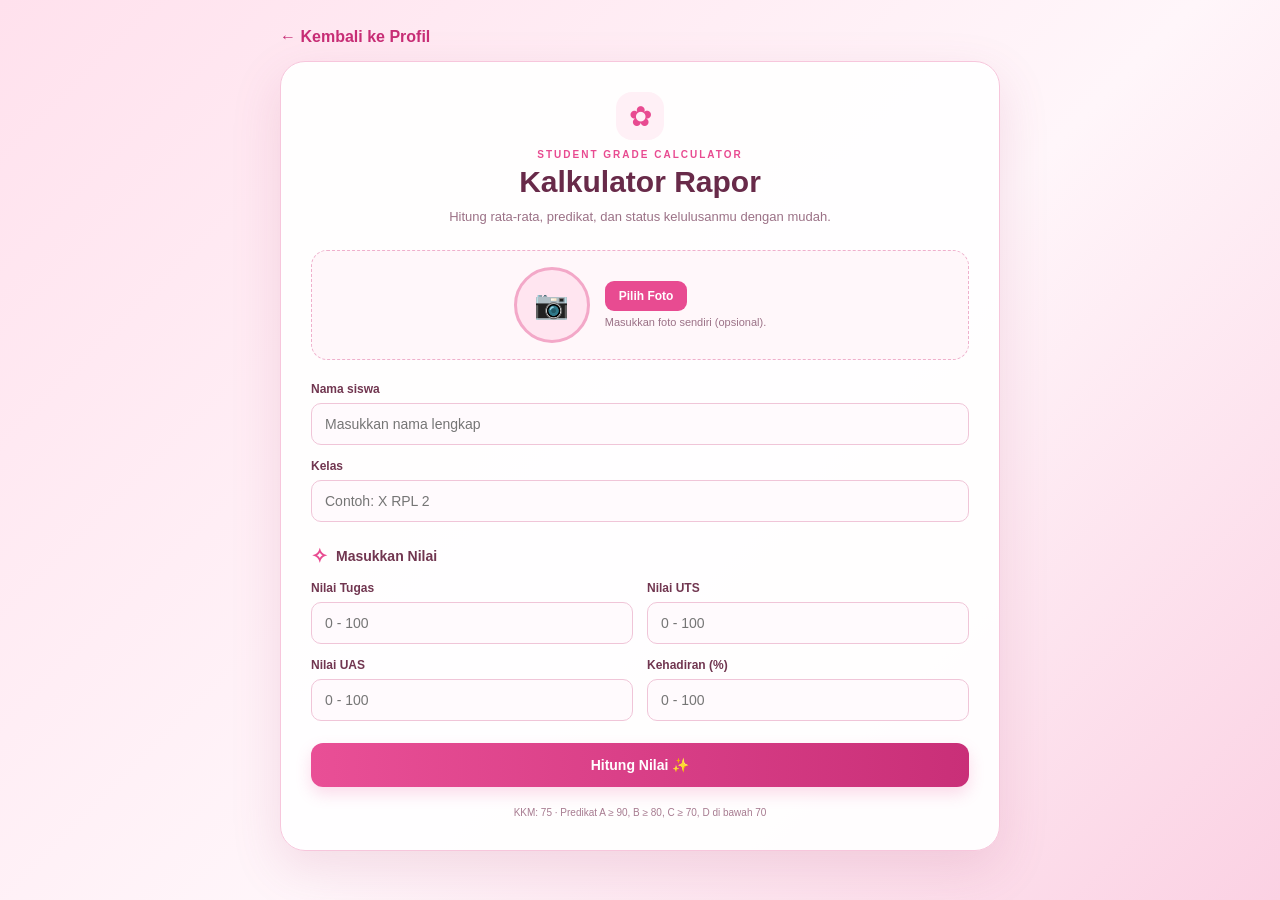
<file: kalkulator.html>
<!DOCTYPE html>
<html lang="id">
<head>
  <meta charset="UTF-8">
  <meta name="viewport" content="width=device-width, initial-scale=1.0">
  <title>Kalkulator Rapor | Tyass</title>
  <link rel="stylesheet" href="kalkulator.css">
  <script src="kalkulator.js" defer></script>
</head>
<body>
  <main class="container">
    <a class="back-link" href="index.html">← Kembali ke Profil</a>
    <section class="calculator-card">
      <header class="heading">
        <div class="logo">✿</div>
        <p class="eyebrow">STUDENT GRADE CALCULATOR</p>
        <h1>Kalkulator Rapor</h1>
        <p class="subtitle">Hitung rata-rata, predikat, dan status kelulusanmu dengan mudah.</p>
      </header>

      <div class="photo-section">
        <div class="photo-frame">
          <img id="previewFoto" alt="Foto siswa" hidden>
          <span id="photoPlaceholder">📷</span>
        </div>
        <div class="photo-action">
          <label for="fotoSiswa" class="upload-button">Pilih Foto</label>
          <input type="file" id="fotoSiswa" accept="image/*">
          <small>Masukkan foto sendiri (opsional).</small>
        </div>
      </div>

      <form id="formRapor">
        <div class="field">
          <label for="namaSiswa">Nama siswa</label>
          <input type="text" id="namaSiswa" placeholder="Masukkan nama lengkap" required>
        </div>
        <div class="field">
          <label for="kelasSiswa">Kelas</label>
          <input type="text" id="kelasSiswa" placeholder="Contoh: X RPL 2" required>
        </div>

        <div class="section-title"><span>✧</span> Masukkan Nilai</div>
        <div class="grade-grid">
          <div class="field">
            <label for="nilaiTugas">Nilai Tugas</label>
            <input type="number" id="nilaiTugas" min="0" max="100" placeholder="0 - 100" required>
          </div>
          <div class="field">
            <label for="nilaiUts">Nilai UTS</label>
            <input type="number" id="nilaiUts" min="0" max="100" placeholder="0 - 100" required>
          </div>
          <div class="field">
            <label for="nilaiUas">Nilai UAS</label>
            <input type="number" id="nilaiUas" min="0" max="100" placeholder="0 - 100" required>
          </div>
          <div class="field">
            <label for="kehadiran">Kehadiran (%)</label>
            <input type="number" id="kehadiran" min="0" max="100" placeholder="0 - 100" required>
          </div>
        </div>
        <button type="submit" class="calculate-button">Hitung Nilai ✨</button>
      </form>

      <section id="hasilRapor" class="result-card" aria-live="polite" hidden>
        <div class="result-top">
          <div>
            <p class="result-label">HASIL PERHITUNGAN</p>
            <h2 id="hasilNama">Nama Siswa</h2>
            <p id="hasilKelas"></p>
          </div>
          <div class="grade-circle">
            <span id="hasilPredikat">-</span>
            <small>Predikat</small>
          </div>
        </div>
        <div class="average-box">
          <span>Nilai rata-rata</span>
          <strong id="hasilRata">0</strong>
        </div>
        <div class="result-details">
          <p><span>Status KKM</span><strong id="hasilStatus">-</strong></p>
          <p><span>Kehadiran</span><strong id="hasilHadir">-</strong></p>
          <p><span>Sertifikat</span><strong id="hasilSertifikat">-</strong></p>
        </div>
        <p id="pesanHasil" class="message"></p>
      </section>

      <footer>KKM: 75 · Predikat A ≥ 90, B ≥ 80, C ≥ 70, D di bawah 70</footer>
    </section>
  </main>
</body>
</html>
</file>
<file: kalkulator.css>
* { box-sizing: border-box; margin: 0; padding: 0; }
:root {
  --pink: #e84b91;
  --pink-dark: #c72d75;
  --pink-soft: #fff0f6;
  --ink: #51253b;
  --muted: #9b7186;
}
body {
  min-height: 100vh;
  padding: 28px 16px;
  font-family: "Segoe UI", Arial, sans-serif;
  color: var(--ink);
  background: linear-gradient(135deg, #ffe1ed, #fff6fa 55%, #fbd1e3);
}
.container { width: 100%; max-width: 720px; margin: auto; }
.back-link { display: inline-block; margin-bottom: 15px; color: var(--pink-dark); text-decoration: none; font-weight: 700; }
.calculator-card {
  background: rgba(255,255,255,.94);
  border: 1px solid #f7c6dc;
  border-radius: 25px;
  padding: 30px;
  box-shadow: 0 18px 50px rgba(173, 65, 112, .15);
}
.heading { text-align: center; }
.logo { margin: 0 auto 9px; width: 48px; height: 48px; display:grid; place-items:center; border-radius: 16px; background:var(--pink-soft); color:var(--pink); font-size:28px; }
.eyebrow { color:var(--pink); font-size:10px; font-weight:800; letter-spacing:2px; }
h1 { margin-top:5px; font-size:30px; color:#682a49; }
.subtitle { margin:8px auto 22px; max-width:430px; color:var(--muted); font-size:13px; line-height:1.6; }
.photo-section { display:flex; justify-content:center; align-items:center; gap:15px; padding:16px; background:#fff7fa; border:1px dashed #efb0cc; border-radius:16px; margin-bottom:22px; }
.photo-frame { width:76px; height:76px; flex-shrink:0; display:grid; place-items:center; overflow:hidden; border-radius:50%; background:#ffe5f0; color:var(--pink); font-size:28px; border:3px solid #f3a8c8; }
.photo-frame img { width:100%; height:100%; object-fit:cover; }
.photo-action { display:flex; flex-direction:column; gap:5px; }
#fotoSiswa { display:none; }
.upload-button { cursor:pointer; display:inline-block; width:max-content; padding:8px 14px; color:white; background:var(--pink); border-radius:9px; font-size:12px; font-weight:700; }
.photo-action small { color:var(--muted); font-size:11px; }
.field { display:flex; flex-direction:column; gap:7px; margin-bottom:14px; }
.field label { color:#713650; font-size:12px; font-weight:700; }
.field input { width:100%; padding:12px 13px; border:1px solid #f0c5d8; border-radius:10px; background:#fffafd; outline:none; color:var(--ink); font-size:14px; }
.field input:focus { border-color:var(--pink); box-shadow:0 0 0 3px #ffe5f0; }
.section-title { display:flex; align-items:center; gap:8px; margin:22px 0 13px; color:#713650; font-size:14px; font-weight:800; }
.section-title span { color:var(--pink); font-size:20px; }
.grade-grid { display:grid; grid-template-columns:1fr 1fr; gap:0 14px; }
.calculate-button { width:100%; border:0; border-radius:12px; padding:14px; margin-top:8px; color:white; background:linear-gradient(90deg,#e94f96,#c92f78); font-size:14px; font-weight:800; cursor:pointer; box-shadow:0 7px 16px #e94f9633; }
.calculate-button:hover { filter:brightness(1.04); transform:translateY(-1px); }
.result-card { margin-top:22px; padding:20px; border-radius:17px; background:#fff2f7; border:1px solid #f4c2d8; }
.result-top { display:flex; justify-content:space-between; align-items:center; gap:12px; }
.result-label { color:var(--pink); font-size:9px; font-weight:900; letter-spacing:1.5px; }
.result-top h2 { margin-top:5px; font-size:20px; }
#hasilKelas { margin-top:3px; color:var(--muted); font-size:12px; }
.grade-circle { width:66px; height:66px; flex-shrink:0; display:flex; flex-direction:column; align-items:center; justify-content:center; border-radius:50%; background:white; border:3px solid #ed8db8; color:var(--pink-dark); }
.grade-circle span { font-size:24px; font-weight:900; line-height:1; }
.grade-circle small { margin-top:3px; font-size:8px; }
.average-box { display:flex; align-items:center; justify-content:space-between; margin:17px 0 12px; padding:13px; border-radius:11px; background:white; color:var(--muted); font-size:12px; }
.average-box strong { color:#bd2f70; font-size:24px; }
.result-details { padding:4px 2px; }
.result-details p { display:flex; justify-content:space-between; gap:10px; padding:9px 0; border-bottom:1px solid #f3d5e2; font-size:12px; }
.result-details p span { color:var(--muted); }
.result-details strong { color:#713650; }
.message { margin-top:13px; padding:10px; text-align:center; border-radius:9px; background:white; color:#a52e68; font-size:12px; font-weight:700; }
footer { margin-top:18px; text-align:center; color:#a77b90; font-size:10px; line-height:1.5; }
@media(max-width:520px) {
  .calculator-card { padding:22px 17px; }
  h1 { font-size:25px; }
  .grade-grid { grid-template-columns:1fr; }
}
</file>
